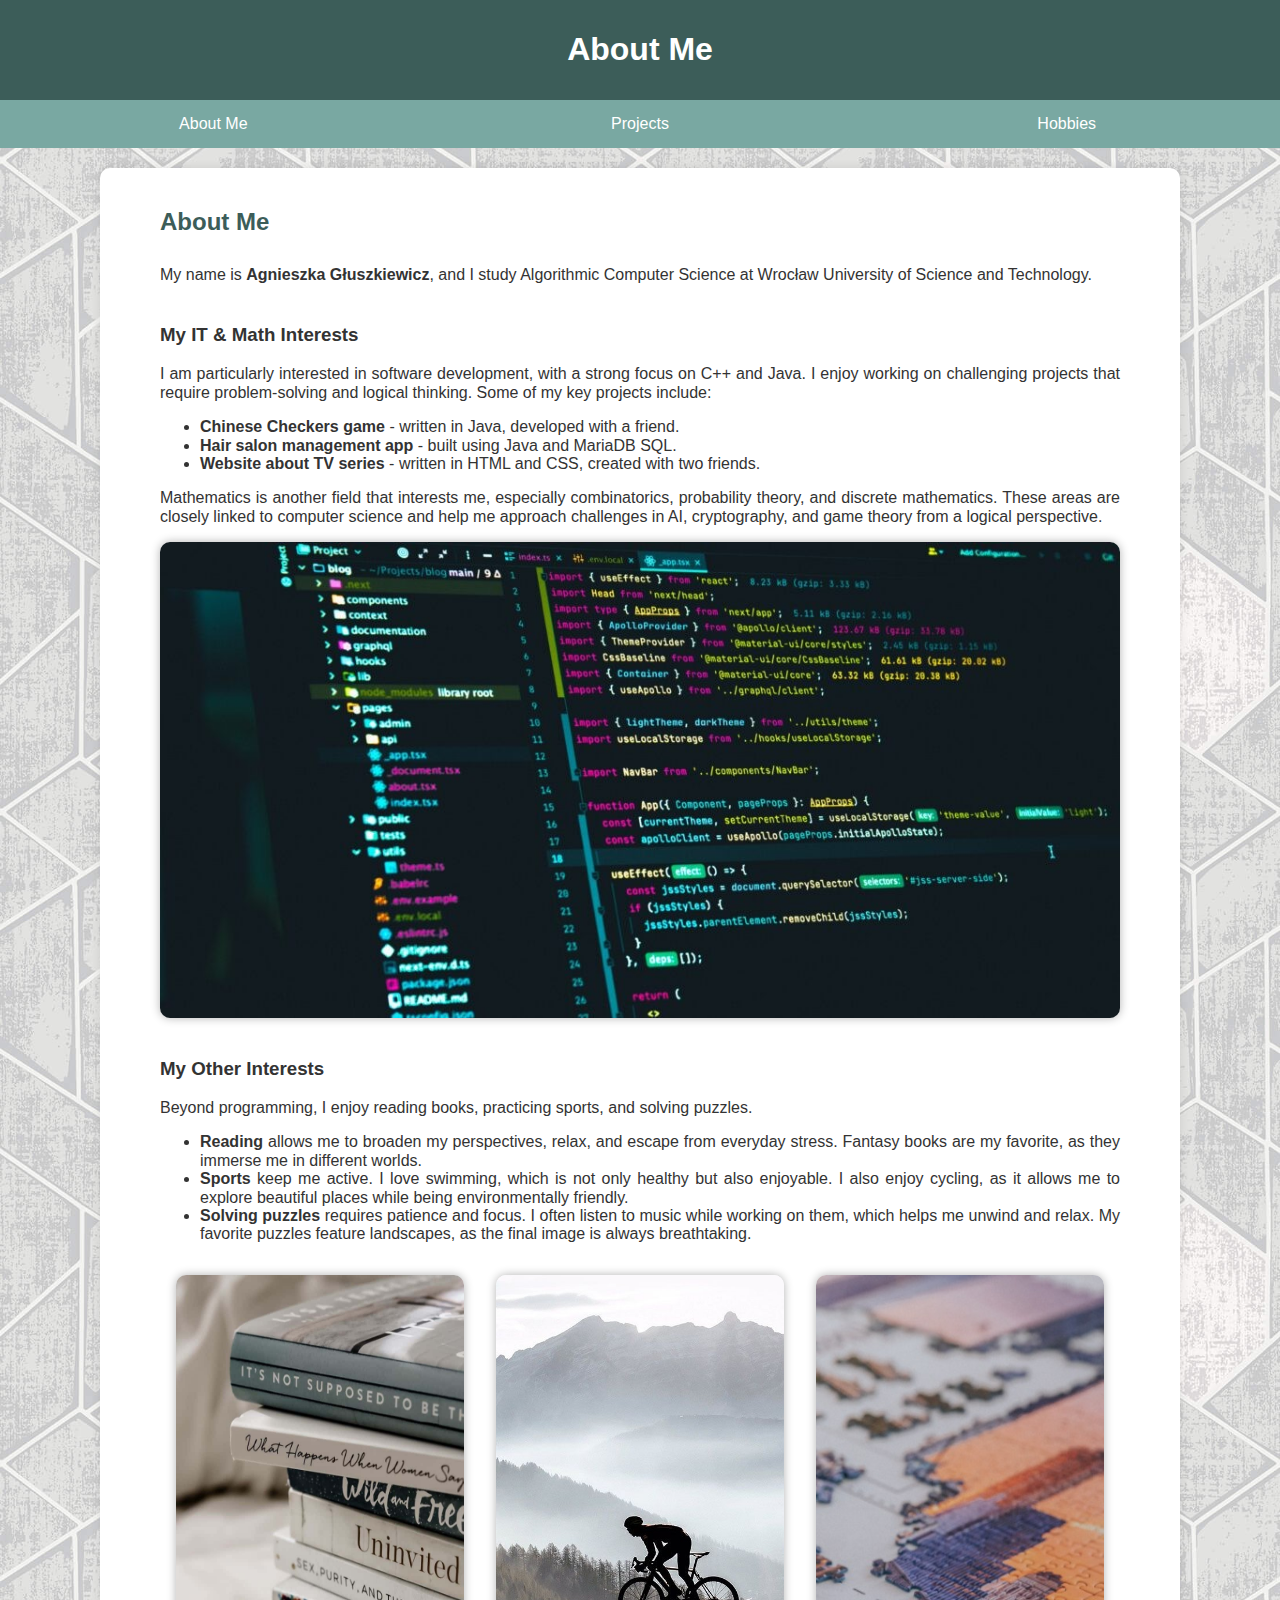
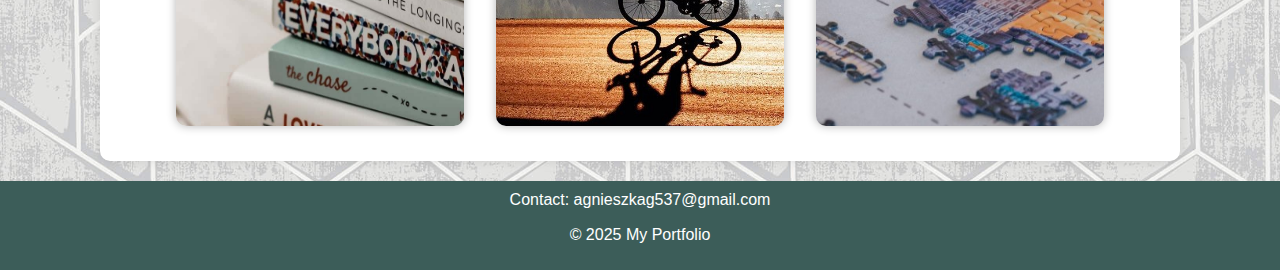
<file: index.html>
<!DOCTYPE html>
<html lang="en">
<head>
    <meta charset="UTF-8">
    <meta name="viewport" content="width=device-width, initial-scale=1.0">
    <title>About Me</title>
    <link rel="stylesheet" type="text/css" href="sass/style.min.css">
    <script src="script.js"></script>
</head>
<body>

    

    <header>
        <h1>About Me</h1>

        <div class="hamburger-menu" id="hamburger">
            &#9776;
        </div>        

        <nav>
            <ul>
                <li><a href="index.html">About Me</a></li>
                <li><a href="projects.html">Projects</a></li>
                <li><a href="hobbies.html">Hobbies</a></li>
            </ul>
        </nav>      
    </header>
    
    <main>

        <noscript>
            <p style="text-align: center; font-style: italic; font-size:15px;">JavaScript is disabled. Site might not load properly.</p>
            <style>
                nav ul {
                    display: flex !important;
                    flex-direction: row !important;
                    justify-content: space-around !important;
                }
        
                .hamburger-menu {
                    display: none !important;
                }
            </style>
        </noscript>  

        <section>
            <h2>About Me</h2>
            <p>My name is <b>Agnieszka Głuszkiewicz</b>, and I study Algorithmic Computer Science at Wrocław University of Science and Technology.</p>
        </section>

        <section>
            <h3>My IT & Math Interests</h3>
            <p>I am particularly interested in software development, with a strong focus on C++ and Java. I enjoy working on challenging projects that require problem-solving and logical thinking. Some of my key projects include:</p>
            <ul>
                <li><b>Chinese Checkers game</b> - written in Java, developed with a friend.</li>
                <li><b>Hair salon management app</b> - built using Java and MariaDB SQL.</li>
                <li><b>Website about TV series</b> - written in HTML and CSS, created with two friends.</li>
            </ul>
            <p>Mathematics is another field that interests me, especially combinatorics, probability theory, and discrete mathematics. These areas are closely linked to computer science and help me approach challenges in AI, cryptography, and game theory from a logical perspective.</p>
            <img src="images/code_smaller.jpg" alt="Code picture">
        </section>

        <section>
            <h3>My Other Interests</h3>
            <p>Beyond programming, I enjoy reading books, practicing sports, and solving puzzles.</p>
            
            <ul>
                <li><b>Reading</b> allows me to broaden my perspectives, relax, and escape from everyday stress. Fantasy books are my favorite, as they immerse me in different worlds.</li>
                <li><b>Sports</b> keep me active. I love swimming, which is not only healthy but also enjoyable. I also enjoy cycling, as it allows me to explore beautiful places while being environmentally friendly.</li>
                <li><b>Solving puzzles</b> requires patience and focus. I often listen to music while working on them, which helps me unwind and relax. My favorite puzzles feature landscapes, as the final image is always breathtaking.</li>
            </ul>

            <div id="dynamic-gallery" class="image-group-3"></div>
            
            <!-- <div class="image-group-3">
                <img src="images/book_stack.jpg" alt="Books">
                <img src="images/bike2.jpg" alt="Biking">
                <img src="images/puzzles-not-finished-cut.jpg" alt="Puzzle">
            </div> -->
        </section>


    </main>
    
    <footer>
        <a class="mail" href="mailto:agnieszkag537@gmail.com">Contact: agnieszkag537@gmail.com</a>
        <p>&copy; 2025 My Portfolio</p>
    </footer>
</body>
</html>
</file>
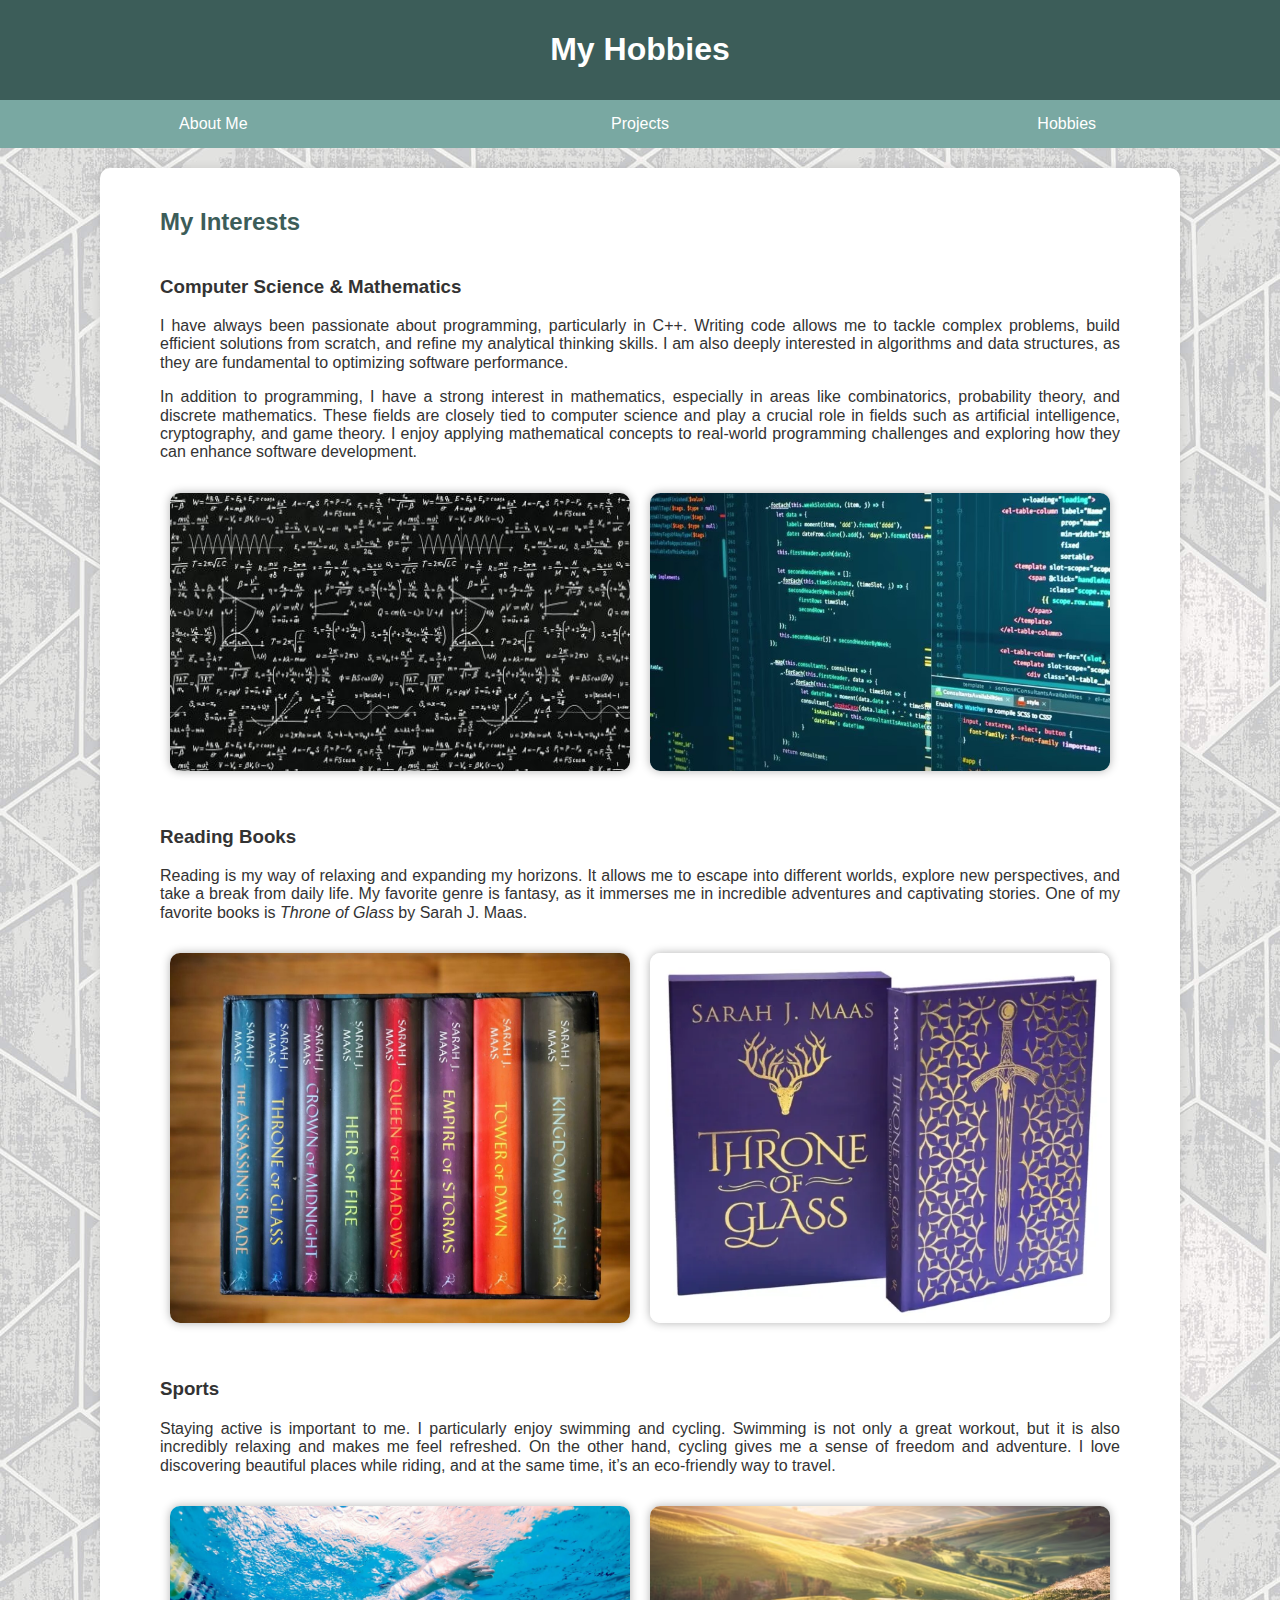
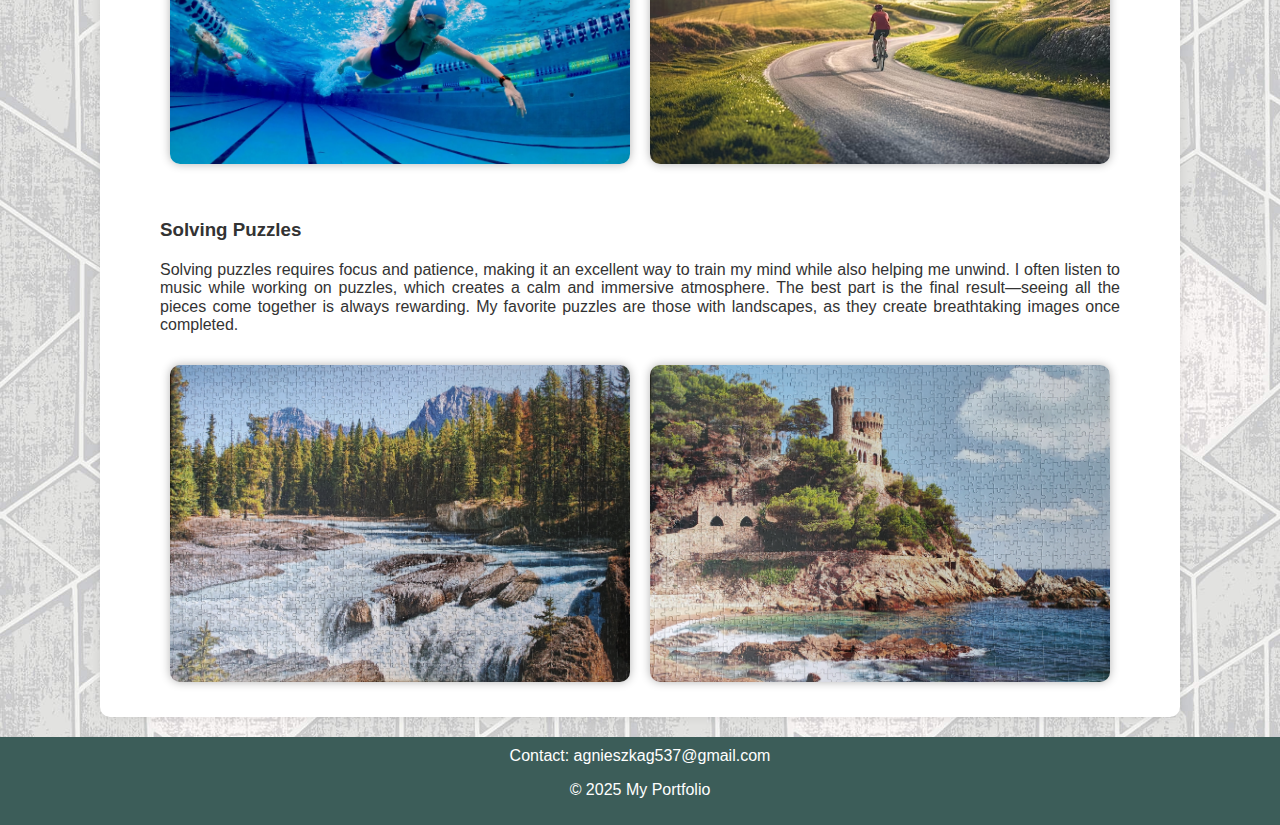
<file: hobbies.html>
<!DOCTYPE html>
<html lang="en">
<head>
    <meta charset="UTF-8">
    <meta name="viewport" content="width=device-width, initial-scale=1.0">
    <title>Hobbies</title>
    <link rel="stylesheet" type="text/css" href="sass/style.min.css">
    <script src="script.js"></script>
</head>
<body>
    <header>
        <h1>My Hobbies</h1>
        <div class="hamburger-menu" id="hamburger">
            &#9776;
        </div>        
        <nav>
            <ul>
                <li><a href="index.html">About Me</a></li>
                <li><a href="projects.html">Projects</a></li>
                <li><a href="hobbies.html">Hobbies</a></li>
            </ul>
        </nav>
    </header>

    <main>

        <noscript>
            <p style="text-align: center; font-style: italic; font-size:15px;">JavaScript is disabled. Site might not load properly.</p>
            <style>
                nav ul {
                    display: flex !important;
                    flex-direction: row !important;
                    justify-content: space-around !important;
                }
        
                .hamburger-menu {
                    display: none !important;
                }
            </style>
        </noscript>  

        <section>
            <h2>My Interests</h2>

            <article>
                <h3>Computer Science & Mathematics</h3>
                <p>I have always been passionate about programming, particularly in C++. Writing code allows me to tackle complex problems, build efficient solutions from scratch, and refine my analytical thinking skills. I am also deeply interested in algorithms and data structures, as they are fundamental to optimizing software performance.</p>
                <p>In addition to programming, I have a strong interest in mathematics, especially in areas like combinatorics, probability theory, and discrete mathematics. These fields are closely tied to computer science and play a crucial role in fields such as artificial intelligence, cryptography, and game theory. I enjoy applying mathematical concepts to real-world programming challenges and exploring how they can enhance software development.</p>
                <div class="image-group-2">
                    <img src="images/math.jpeg" alt="Math picture">
                    <img src="images/programming_smaller.jpg" alt="Programming picture">
                </div>
            </article>

            <article>
                <h3>Reading Books</h3>
                <p>Reading is my way of relaxing and expanding my horizons. It allows me to escape into different worlds, explore new perspectives, and take a break from daily life. My favorite genre is fantasy, as it immerses me in incredible adventures and captivating stories. One of my favorite books is <i>Throne of Glass</i> by Sarah J. Maas.</p>
                <div class="image-group-2">
                    <img src="images/books.jpg" alt="Books">
                    <img src="images/throne_of_glass.webp" alt="Throne of Glass book">
                </div>
            </article>

            <article>
                <h3>Sports</h3>
                <p>Staying active is important to me. I particularly enjoy swimming and cycling. Swimming is not only a great workout, but it is also incredibly relaxing and makes me feel refreshed. On the other hand, cycling gives me a sense of freedom and adventure. I love discovering beautiful places while riding, and at the same time, it’s an eco-friendly way to travel.</p>
                <div class="image-group-2">
                    <img src="images/swimming_smaller.jpg" alt="Swimming">
                    <img src="images/bike.avif" alt="Cycling">
                </div>
            </article>

            <article>
                <h3>Solving Puzzles</h3>
                <p>Solving puzzles requires focus and patience, making it an excellent way to train my mind while also helping me unwind. I often listen to music while working on puzzles, which creates a calm and immersive atmosphere. The best part is the final result—seeing all the pieces come together is always rewarding. My favorite puzzles are those with landscapes, as they create breathtaking images once completed.</p>
                <div class="image-group-2">
                    <img src="images/puzzles1_no_frame.jpg" alt="Completed puzzle 1">
                    <img src="images/puzzles2_no_frame.jpg" alt="Completed puzzle 2">
                </div>
            </article>

        </section>
    </main>

    <footer>
        <a class="mail" href="mailto:agnieszkag537@gmail.com">Contact: agnieszkag537@gmail.com</a>
        <p>&copy; 2025 My Portfolio</p>
    </footer>
</body>
</html>
</file>
<file: sass/style.min.css>
/*! normalize.css v8.0.1 | MIT License | github.com/necolas/normalize.css */html{line-height:1.15;-webkit-text-size-adjust:100%}body{margin:0}main{display:block}h1{font-size:2em;margin:.67em 0}hr{box-sizing:content-box;height:0;overflow:visible}pre{font-family:monospace,monospace;font-size:1em}a{background-color:transparent}abbr[title]{border-bottom:none;text-decoration:underline;text-decoration:underline dotted}b,strong{font-weight:bolder}code,kbd,samp{font-family:monospace,monospace;font-size:1em}small{font-size:80%}sub,sup{font-size:75%;line-height:0;position:relative;vertical-align:baseline}sub{bottom:-0.25em}sup{top:-0.5em}img{border-style:none}button,input,optgroup,select,textarea{font-family:inherit;font-size:100%;line-height:1.15;margin:0}button,input{overflow:visible}button,select{text-transform:none}button,[type=button],[type=reset],[type=submit]{-webkit-appearance:button}button::-moz-focus-inner,[type=button]::-moz-focus-inner,[type=reset]::-moz-focus-inner,[type=submit]::-moz-focus-inner{border-style:none;padding:0}button:-moz-focusring,[type=button]:-moz-focusring,[type=reset]:-moz-focusring,[type=submit]:-moz-focusring{outline:1px dotted ButtonText}fieldset{padding:.35em .75em .625em}legend{box-sizing:border-box;color:inherit;display:table;max-width:100%;padding:0;white-space:normal}progress{vertical-align:baseline}textarea{overflow:auto}[type=checkbox],[type=radio]{box-sizing:border-box;padding:0}[type=number]::-webkit-inner-spin-button,[type=number]::-webkit-outer-spin-button{height:auto}[type=search]{-webkit-appearance:textfield;outline-offset:-2px}[type=search]::-webkit-search-decoration{-webkit-appearance:none}::-webkit-file-upload-button{-webkit-appearance:button;font:inherit}details{display:block}summary{display:list-item}template{display:none}[hidden]{display:none}body{margin:0;padding:0;display:flex;font-family:"Trebuchet MS",sans-serif;box-sizing:border-box;color:#333;flex-direction:column;min-height:100vh;text-align:justify;text-justify:inter-word;background-image:url("../images/background9.jpg");background-size:100%}header{background-color:#3c5d59;text-align:center;color:#fff}nav{background:#79a8a2}nav ul{margin:0;padding:0;display:flex;list-style:none;justify-content:space-around}nav ul li{flex:1;text-align:center}nav ul li a{color:#fff;text-decoration:none;padding:15px;display:block;transition:.3s ease}nav ul li:hover{background:#009688}main{flex:1;padding:20px 20px;margin:20px 30px;background:#fff;box-shadow:0 0 10px rgba(0,0,0,.1);border-radius:10px}h1{padding:10px 0px}h2{margin-bottom:30px;color:#3c5d59}h3{margin-top:40px;margin-bottom:20px}img{max-width:100%;height:auto;display:block;margin:10px auto;box-shadow:0 0 10px rgba(0,0,0,.3);border-radius:10px}footer{text-align:center;background-color:#3c5d59;color:#fff;padding:10px 0;width:100%;margin-top:auto}.image-group-3,.image-group-2{display:flex;justify-content:space-between;flex-wrap:wrap}.image-group-2{flex-direction:column}.image-group-2 img{width:90%}.image-group-3 img{width:30%}.big-screens{display:none}.mail{color:#fff;text-decoration:none;transition:.2s ease}.mail:hover{color:#b1cdcb}@media screen and (min-width: 700px){main{padding:20px 30px;margin:20px 60px}.image-group-2 img{width:85%}}@media screen and (min-width: 900px){main{padding:20px 30px;margin:20px 60px}.image-group-2 img{width:70%}img{margin:15px auto}}@media screen and (min-width: 1100px){main{padding:20px 60px;margin:20px 100px}img{margin:15px auto}.image-group-2{flex-direction:row}.image-group-2 img{width:48%}.big-screens{display:flex}}.hamburger-menu{display:block;font-size:30px;color:#fff;padding:5px 15px 15px 0px;cursor:pointer;float:right}nav ul{display:none;flex-direction:column;background-color:#79a8a2;width:100%;text-align:center}nav ul.active{display:flex}@media screen and (min-width: 700px){nav ul{display:flex !important;flex-direction:row;justify-content:space-around}.hamburger-menu{display:none !important}nav ul li{padding:0}}/*# sourceMappingURL=style.min.css.map */
</file>
